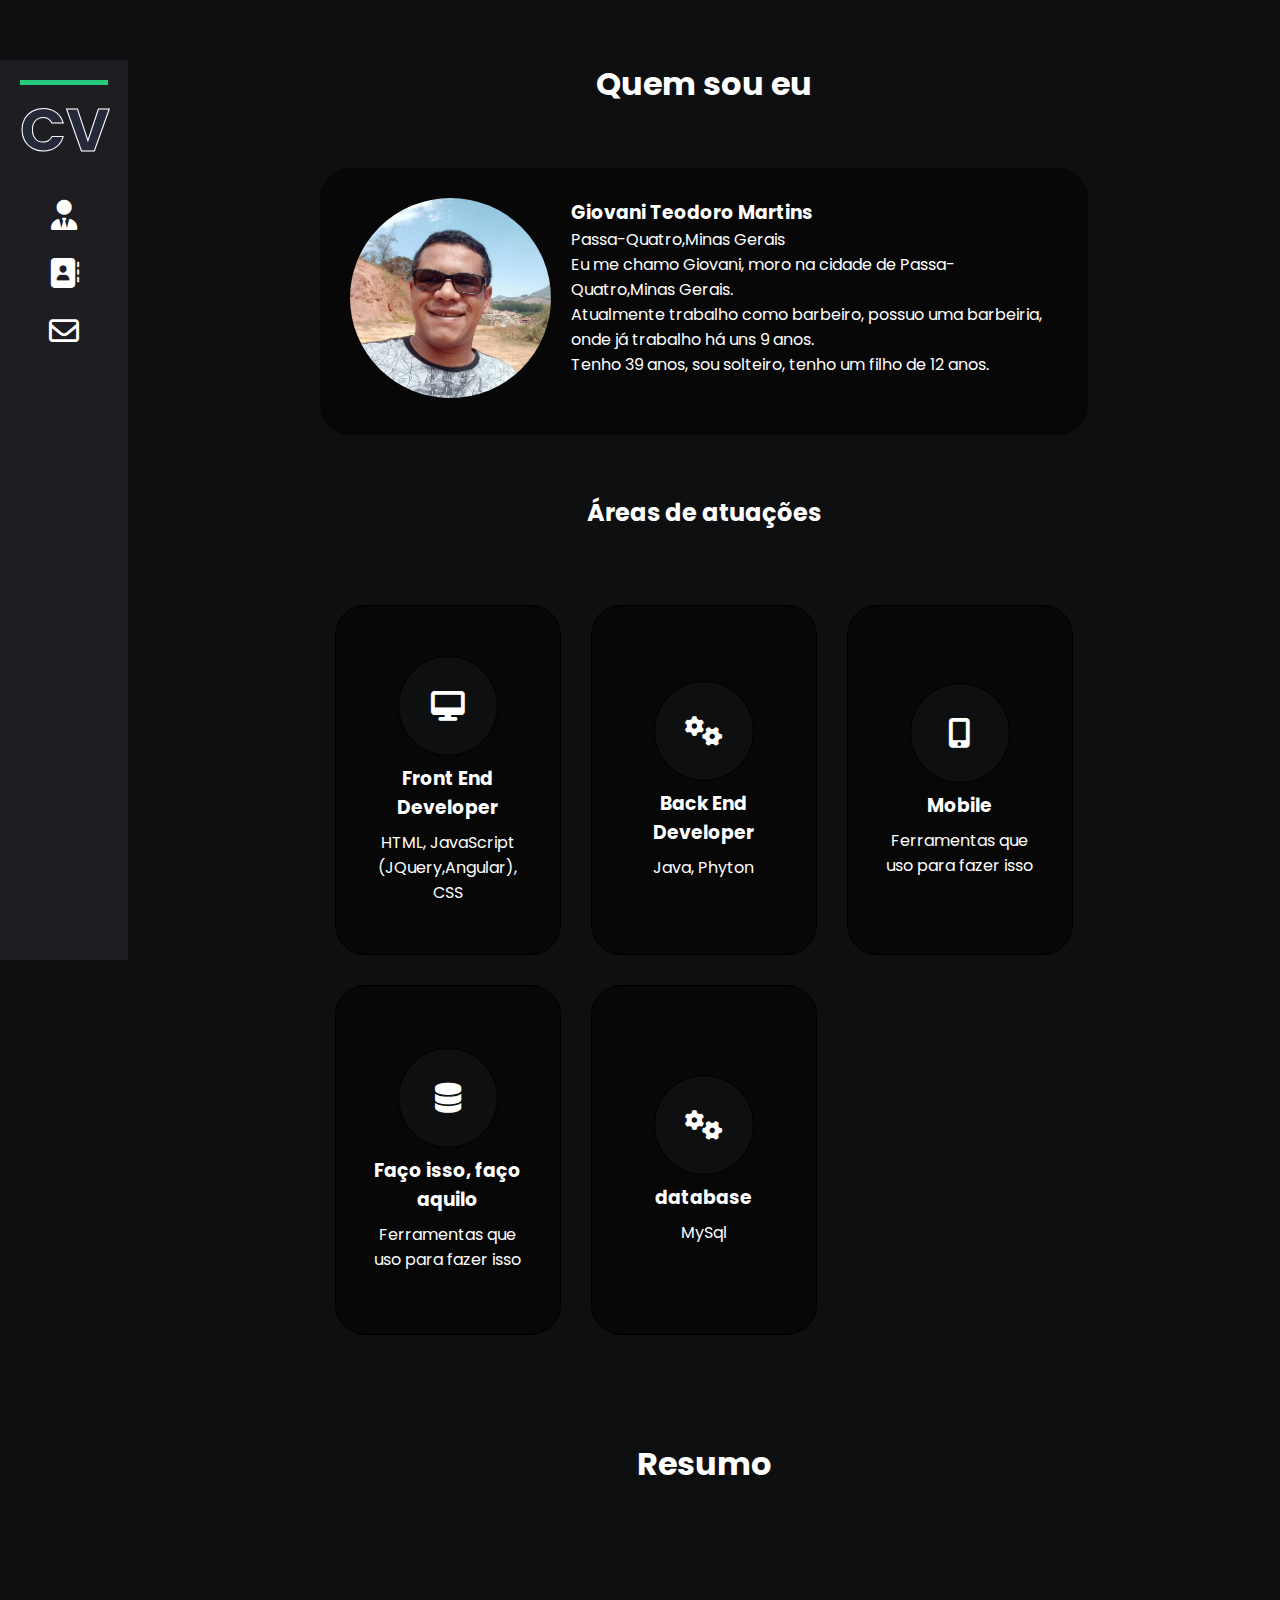
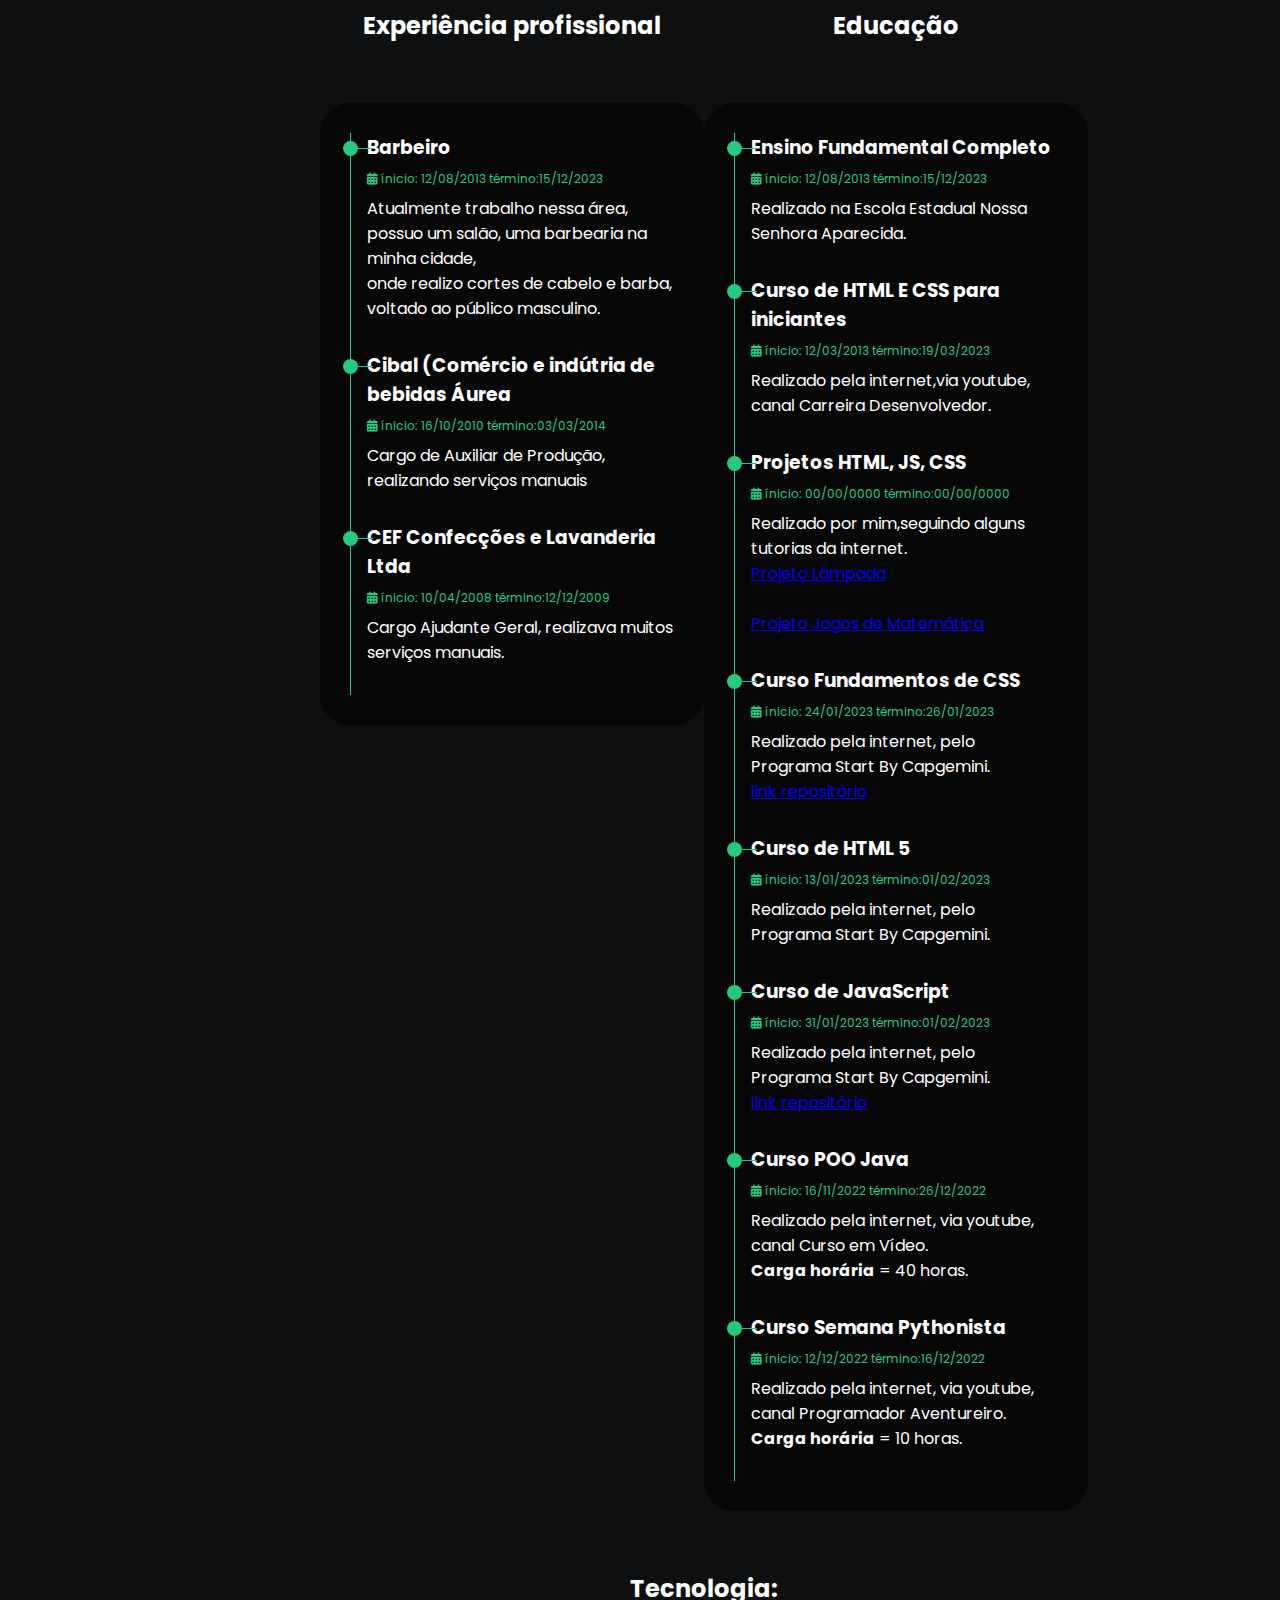
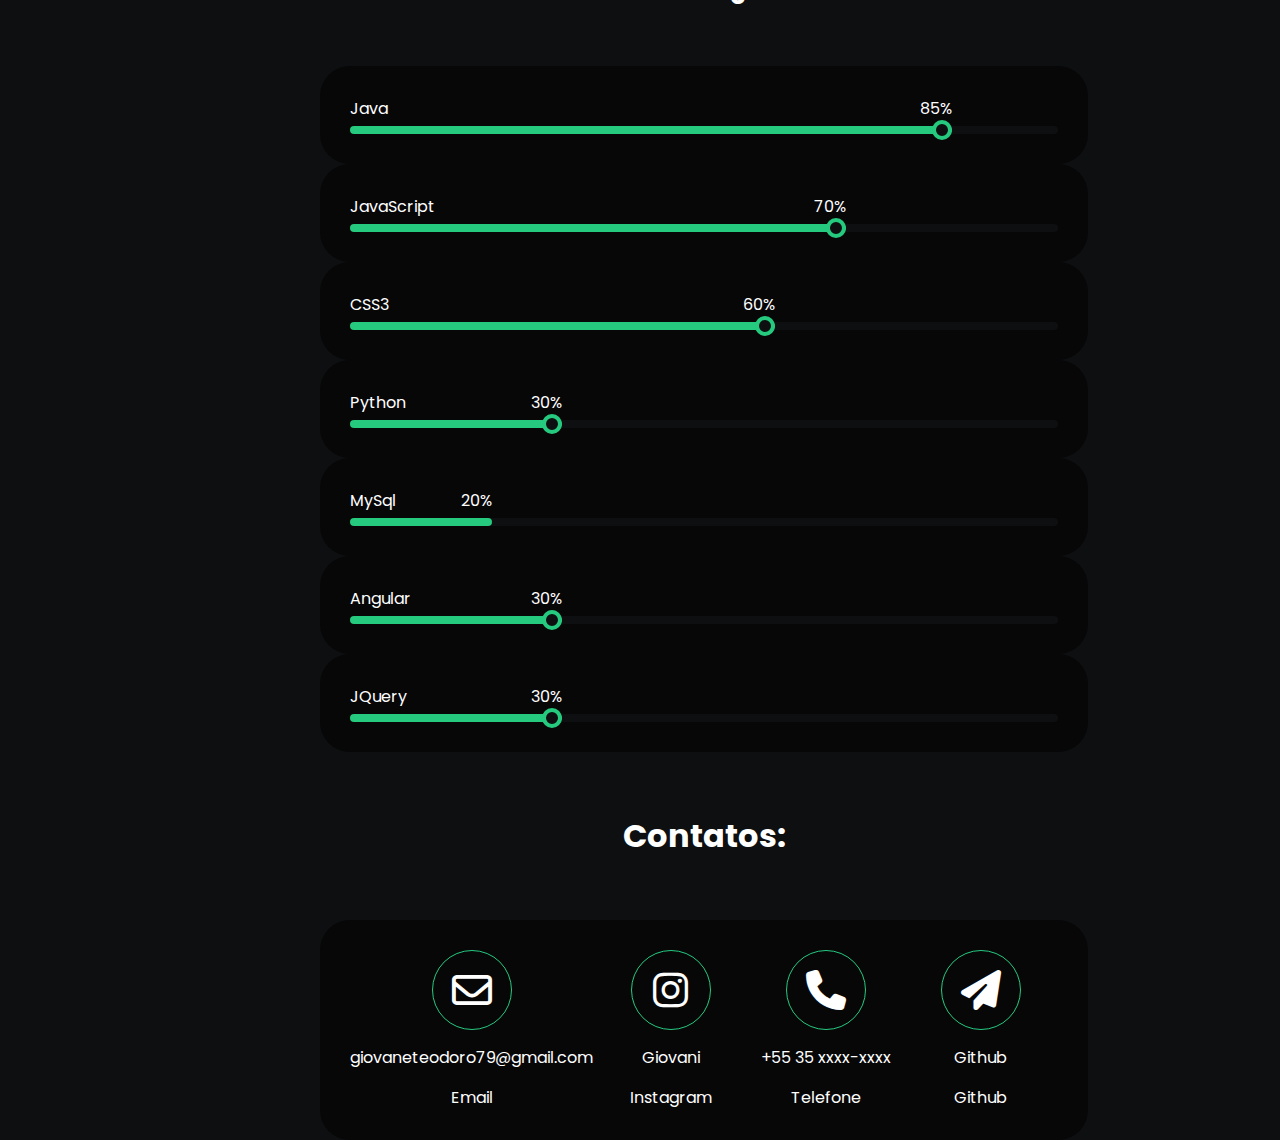
<file: CURSO_HTML_CSS/index.html>
<!DOCTYPE html>
<html lang="pt-br">
<head>
    <meta charset="UTF-8">
    <meta http-equiv="X-UA-Compatible" content="IE=edge">
    <meta name="viewport" content="width=device-width, initial-scale=1.0">
    <title>Curriculo</title>
    <link rel="stylesheet" href="style.css">
    <!----Fonts-->
    <link rel="preconnect" href="https://fonts.googleapis.com">
    <link rel="preconnect" href="https://fonts.gstatic.com" crossorigin>
    <link href="https://fonts.googleapis.com/css2?family=Poppins:wght@300;400;500;600&display=swap" rel="stylesheet">
    <link href="https://cdnjs.cloudflare.com/ajax/libs/font-awesome/6.3.0/css/all.min.css" rel="stylesheet">
</head>
<body>
    <main>
        <div>
            <!---menu---->
            <div class="menu">
            <p class="logo">
                <h2 data-text="CV" class="fill-animation">CV</h2>
            </p>
                <br>
                 <!---Link dentro da própria página-----><!---Figurinha mas é texto-->
                <a href="#sobreMim"> <i class="fa-solid fa-user-tie"></i></a><br>
                <br>
                <!--Link dentro da própria página----><!---Figurinha mas é texto-->
                <a href="#experiencia"><i class="fa-solid fa-address-book"></i></a></br>
                <br>
                <!---link dentro da própria página----><!---Figurinha mas é texto-->
                <a href="#contato"><i class="fa-regular fa-envelope"></i></a><br>
             <br>
            </div>
            <!---Corpo-do-site--->
            <div class="corpo">
                <div id="sobreMim">      
                    <h1 class="title">Quem sou eu</h1>
                    <!--Div-para-foto-e-mensagem---->
                    <div class="card-box card">
                        <!--Div-foto---->
                        <div class="card-box-img">
                            <img src="nego1.jpg" alt="foto do giovani"></img>
                        </div> 
                        <!---Div-Texto-lado-da-foto---->
                        <div class="card-box-body">
                            <h3>Giovani Teodoro Martins</h3>
                            <p>
                                Passa-Quatro,Minas Gerais</p>
                            <p>
                                Eu me chamo Giovani, moro na cidade de Passa-Quatro,Minas Gerais.
                            </p>
                            <p>
                                Atualmente trabalho como barbeiro, possuo uma barbeiria, onde já trabalho há uns 9 anos.<br>
                                Tenho 39 anos, sou solteiro, tenho um filho de 12 anos.<br>
                            </p>
                        </div>
                    </div>
                    <h2 class="title" >Áreas de atuações</h2>
                    <!---DIVs--serviços-->
                    <div id="servicos" class="service-container">
                        <!---Div 1 -sobre os serviços que já fiz ou faço---->
                        <div class="service-item">
                            <div class="service-item-card card ">
                                <!---icon--imagem que é texto-->
                                <div class="service-item-card-icon">
                                    <i class="fa-solid fa-desktop"></i>
                                </div>
                                <!---titulo do icon que é texto---->
                                <div class="service-item-card-title">
                                    <h3>Front End Developer</h3> 
                                </div>
                                <!---descrição ---->
                                <div class="service-item-card-description">
                                    <span>HTML, JavaScript (JQuery,Angular), CSS</span>
                                </div>
                            </div>
                        </div>
                        <!---Div 2 -sobre os serviços que já fiz ou faço---->
                        <div class="service-item">
                            <div class="service-item-card card">
                                <div class="service-item-card-icon">
                                    <i class="fa-solid fa-cogs"></i>
                                </div>
                                <div class="service-item-card-title">
                                    <h3>Back End Developer</h3> 
                                </div>
                                <div class="service-item-card-description">
                                    <span>Java, Phyton</span>
                                </div>
                            </div>
                        </div>
                        <!---Div 3 -sobre os serviços que já fiz ou faço---->
                        <div class="service-item">
                            <div class="service-item-card card">
                                <div class="service-item-card-icon">
                                    <i class="fa-solid fa-mobile-alt"></i>
                                </div>
                                <div class="service-item-card-title">
                                    <h3>Mobile</h3> 
                                </div>
                                <div class="service-item-card-description">
                                    <span>Ferramentas que uso para fazer isso</span>
                                </div>
                            </div>
                        </div>
                        <!---Div 4 -sobre os serviços que já fiz ou faço---->
                        <div class="service-item">
                            <div class="service-item-card card">
                                <div class="service-item-card-icon">
                                    <i class="fa-solid fa-database"></i>
                                </div>
                                <div class="service-item-card-title">
                                    <h3>Faço isso, faço aquilo</h3> 
                                </div>
                                <div class="service-item-card-description">
                                    <span>Ferramentas que uso para fazer isso</span>
                                </div>
                            </div>
                        </div>
                        <!---Div 5 -sobre os serviços que já fiz ou faço---->
                        <div class="service-item">
                            <div class="service-item-card card">
                                <div class="service-item-card-icon">
                                    <i class="fa-solid fa-cogs"></i>
                                </div>
                                <div class="service-item-card-title">
                                    <h3>database</h3> 
                                </div>
                                <div class="service-item-card-description">
                                    <span>MySql </span>
                                </div>
                            </div>
                        </div>
                    </div>
                </div>
                <!----DIVs - sobre a educação e experiência profissional---->
                <div class="educacao" id="experiencia">
                    <h1 class="title">Resumo</h1>
                    <div class="flexbox">
                        <!--DIVs- sobre experiências profissionais---->
                        <div class="flexbox-item">
                            <h2 class="title">
                                Experiência profissional
                            </h2>
                            <!--DIVs - separadas em blocos------>
                            <div class="card">
                                <!--bloco sobre trabalho 1---->
                                <div class="timeline-item">
                                    <div class="timeline-item-marker">
                                        <div class="timeline-item-marker-circule">
                                        </div>
                                        <div class="timeline-item-marker-line">
                                        </div>
                                    </div>
                                    <h3>Barbeiro</h3>
                                    <p class="timeline-item-period">
                                        <i class="fa-solid fa-calendar-days"></i>
                                        ínicio: 12/08/2013 término:15/12/2023
                                    </p>
                                    Atualmente trabalho nessa área, possuo um salão, uma barbearia na minha cidade, <br>
                                    onde realizo cortes de cabelo e barba, voltado ao público masculino.
                                </div>
                                <!----bloco sobre trabalho 2---->
                                <div class="timeline-item">
                                    <div class="timeline-item-marker">
                                        <!---Circulo, bolinha ---->
                                        <div class="timeline-item-marker-circule">
                                        </div>
                                        <!----linha que sai da bolinha---->
                                        <div class="timeline-item-marker-line">
                                        </div>
                                    </div>
                                    <!--Profissão-2--->
                                    <h3>Cibal (Comércio e indútria de bebidas Áurea</h3>
                                    <!---Periodo que trabalho--e tem uma figurinha ,imagem texto---->
                                    <p class="timeline-item-period">
                                        <i class="fa-solid fa-calendar-days"></i>
                                        ínicio: 16/10/2010 término:03/03/2014
                                    </p>
                                    Cargo de Auxiliar de Produção, realizando serviços manuais <br>
                                </div>
                                <!---bloco sobre trabalho 3---->
                                <div class="timeline-item">
                                    <div class="timeline-item-marker">
                                        <div class="timeline-item-marker-circule">
                                        </div>
                                        <div class="timeline-item-marker-line">
                                        </div>
                                    </div>
                                    <h3>CEF Confecções e Lavanderia Ltda</h3>
                                    <p class="timeline-item-period">
                                        <i class="fa-solid fa-calendar-days"></i>
                                        ínicio: 10/04/2008 término:12/12/2009
                                    </p>
                                        Cargo Ajudante Geral, realizava muitos serviços manuais. <br>
                                </div>
                            </div>
                        </div>
                        <!--DIVs- sobre a Educação----->
                        <div class="flexbox-item">
                            <h2 class="title">
                                Educação
                            </h2>
                            <div class="card">
                                <!--Escola--->
                                <div class="timeline-item">
                                    <div class="timeline-item-marker">
                                        <div class="timeline-item-marker-circule">
                                        </div>
                                        <div class="timeline-item-marker-line">
                                        </div>
                                    </div>
                                    <h3>Ensino Fundamental Completo</h3>
                                        <p class="timeline-item-period">
                                        <i class="fa-solid fa-calendar-days"></i>
                                            ínicio: 12/08/2013 término:15/12/2023
                                        </p>
                                            Realizado na Escola Estadual Nossa Senhora Aparecida.<br>
                                </div>
                                <!---Curso HTML-CSS3---->
                                <div class="timeline-item">
                                    <div class="timeline-item-marker">
                                        <div class="timeline-item-marker-circule">
                                        </div>
                                        <div class="timeline-item-marker-line">
                                        </div>
                                    </div>
                                    <h3>Curso de HTML E CSS para iniciantes</h3>
                                        <p class="timeline-item-period">
                                        <i class="fa-solid fa-calendar-days"></i>
                                            ínicio: 12/03/2013 término:19/03/2023
                                        </p>
                                            Realizado pela internet,via youtube, canal Carreira Desenvolvedor.<br>
                                </div>
                                <!---Projetos-HTML-JS-CSS----->
                                <div class="timeline-item">
                                    <div class="timeline-item-marker">
                                        <div class="timeline-item-marker-circule">
                                        </div>
                                        <div class="timeline-item-marker-line">
                                        </div>
                                    </div>
                                    <h3>Projetos HTML, JS, CSS</h3>
                                        <p class="timeline-item-period">
                                        <i class="fa-solid fa-calendar-days"></i>
                                            ínicio: 00/00/0000 término:00/00/0000
                                        </p>
                                            Realizado por mim,seguindo alguns tutorias da internet.<br>
                                            <a href="https://giovanep4mg.github.io/Projeto_Lampada_JS_CSS_HTML/"> Projeto Lâmpada </a><br>
                                            <br>
                                            <a href="https://giovanep4mg.github.io/jogo_Matematica_HTML-JS-CSS/"> Projeto Jogos de Matemática</a>
                                </div>
                                <!---Curso-Fundamentos-CSS---->
                                <div class="timeline-item">
                                    <div class="timeline-item-marker">
                                        <div class="timeline-item-marker-circule">
                                        </div>
                                        <div class="timeline-item-marker-line">
                                        </div>
                                    </div>
                                    <h3>Curso Fundamentos de CSS</h3>
                                        <p class="timeline-item-period">
                                        <i class="fa-solid fa-calendar-days"></i>
                                            ínicio: 24/01/2023 término:26/01/2023
                                        </p>
                                            Realizado pela internet, pelo Programa Start By Capgemini.<br>
                                            <a href="https://giovanep4mg.github.io/fundamendos-do-CSS/Aula2_Primeiro_Bloco_de_Instrucao.html">link repositório</a>
                                </div>
                                <!---Curso HTML-5---->
                                <div class="timeline-item">
                                    <div class="timeline-item-marker">
                                        <div class="timeline-item-marker-circule">
                                        </div>
                                        <div class="timeline-item-marker-line">
                                        </div>
                                    </div>
                                    <h3>Curso de HTML 5</h3>
                                        <p class="timeline-item-period">
                                        <i class="fa-solid fa-calendar-days"></i>
                                            ínicio: 13/01/2023 término:01/02/2023
                                        </p>
                                            Realizado pela internet, pelo Programa Start By Capgemini.<br>
                                </div>
                                <!---Curso-JavaScript----->
                                <div class="timeline-item">
                                    <div class="timeline-item-marker">
                                        <div class="timeline-item-marker-circule">
                                        </div>
                                        <div class="timeline-item-marker-line">
                                        </div>
                                    </div>
                                    <h3>Curso de JavaScript</h3>
                                        <p class="timeline-item-period">
                                        <i class="fa-solid fa-calendar-days"></i>
                                            ínicio: 31/01/2023 término:01/02/2023
                                        </p>
                                            Realizado pela internet, pelo Programa Start By Capgemini.<br>
                                            <a href="https://giovanep4mg.github.io/JavaScript_aulas/">link repositório</a>
                                </div>
                                <!---Curso-POO-JAVA-Orientação a objetos---->
                                <div class="timeline-item">
                                    <div class="timeline-item-marker">
                                        <div class="timeline-item-marker-circule">
                                        </div>
                                        <div class="timeline-item-marker-line">
                                        </div>
                                    </div>
                                    <h3>Curso POO Java </h3>
                                        <p class="timeline-item-period">
                                        <i class="fa-solid fa-calendar-days"></i>
                                            ínicio: 16/11/2022 término:26/12/2022
                                        </p>
                                            Realizado pela internet, via youtube, canal Curso em Vídeo.<br>
                                           <b>Carga horária</b> = 40 horas.<br>
                                </div>
                                <!---Curso-Semana-Pythonista---->
                                <div class="timeline-item">
                                    <div class="timeline-item-marker">
                                        <div class="timeline-item-marker-circule">
                                        </div>
                                        <div class="timeline-item-marker-line">
                                        </div>
                                    </div>
                                    <h3>Curso Semana Pythonista</h3>
                                        <p class="timeline-item-period">
                                        <i class="fa-solid fa-calendar-days"></i>
                                            ínicio: 12/12/2022 término:16/12/2022
                                        </p>
                                            Realizado pela internet, via youtube, canal Programador Aventureiro.<br>
                                           <b>Carga horária</b> = 10 horas.<br>
                                </div>
                            </div>
                        </div>
                    </div>
                    <!--programas/tecnologia que você usa----->
                    <h2 class="title">Tecnologia:</h2>
                    <!---Bloco sobre as porcentagens das tecnologias ultilizadas------>
                    <div class="card padding-top-60">
                        <!--Barra de progresso---->
                        <div class="progress-bar">
                            <!--titulo, nome da tecnologia----->
                            <div class="progress-bar-title">
                                Java
                            </div>
                            <!------->
                            <div class="progress-bar-done" style="width: 85%;">
                                <!---Valor em porcentagem---->
                                <div class="progress-bar-done-text">
                                    85%
                                </div>
                                <!--bolinha na barra de progresso---->
                                <div class="progress-bar-check">
                                </div>
                            </div>
                        </div>
                    </div>
                    <!---Bloco sobre as porcentagens das tecnologias ultilizadas------>
                    <div class="card padding-top-60">
                        <!--Barra de progresso---->
                        <div class="progress-bar">
                            <!--titulo, nome da tecnologia----->
                            <div class="progress-bar-title">
                                JavaScript
                            </div>
                            <!------->
                            <div class="progress-bar-done" style="width: 70%;">
                                <!---Valor em porcentagem---->
                                <div class="progress-bar-done-text">
                                    70%
                                </div>
                                <!--bolinha na barra de progresso---->
                                <div class="progress-bar-check">
                                </div>
                            </div>
                        </div>
                    </div>
                    <!---Bloco sobre as porcentagens das tecnologias ultilizadas------>
                    <div class="card padding-top-60">
                        <!--Barra de progresso---->
                        <div class="progress-bar">
                            <!--titulo, nome da tecnologia----->
                            <div class="progress-bar-title">
                                CSS3
                            </div>
                            <!------->
                            <div class="progress-bar-done" style="width: 60%;">
                                <!---Valor em porcentagem---->
                                <div class="progress-bar-done-text">
                                    60%
                                </div>
                                <!--bolinha na barra de progresso---->
                                <div class="progress-bar-check">
                                </div>
                            </div>
                        </div>
                    </div>
                    <!---Bloco sobre as porcentagens das tecnologias ultilizadas------>
                    <div class="card padding-top-60">
                        <!--Barra de progresso---->
                        <div class="progress-bar">
                            <!--titulo, nome da tecnologia----->
                            <div class="progress-bar-title">
                                Python
                            </div>
                            <!------->
                            <div class="progress-bar-done" style="width: 30%;">
                                <!---Valor em porcentagem---->
                                <div class="progress-bar-done-text">
                                    30%
                                </div>
                                <!--bolinha na barra de progresso---->
                                <div class="progress-bar-check">
                                </div>
                            </div>
                        </div>
                    </div>
                    <!---Bloco sobre as porcentagens das tecnologias ultilizadas------>
                    <div class="card padding-top-60">
                        <!--Barra de progresso---->
                        <div class="progress-bar">
                            <!--titulo, nome da tecnologia----->
                            <div class="progress-bar-title">
                                MySql
                            </div>
                            <!------->
                            <div class="progress-bar-done" style="width: 20%;">
                                <!---Valor em porcentagem---->
                                <div class="progress-bar-done-text">
                                    20%
                                </div>
                            </div>
                        </div>
                    </div>
                    <!---Bloco sobre as porcentagens das tecnologias ultilizadas------>
                    <div class="card padding-top-60">
                        <!--Barra de progresso---->
                        <div class="progress-bar">
                            <!--titulo, nome da tecnologia----->
                            <div class="progress-bar-title">
                                Angular
                            </div>
                            <!------->
                            <div class="progress-bar-done" style="width: 30%;">
                                <!---Valor em porcentagem---->
                                <div class="progress-bar-done-text">
                                    30%
                                </div>
                                <!--bolinha na barra de progresso---->
                                <div class="progress-bar-check">
                                </div>
                            </div>
                        </div>
                    </div>
                    <!---Bloco sobre as porcentagens das tecnologias ultilizadas------>
                    <div class="card padding-top-60">
                        <!--Barra de progresso---->
                        <div class="progress-bar">
                            <!--titulo, nome da tecnologia----->
                            <div class="progress-bar-title">
                                JQuery
                            </div>
                            <!------->
                            <div class="progress-bar-done" style="width: 30%;">
                                <!---Valor em porcentagem---->
                                <div class="progress-bar-done-text">
                                    30%
                                </div>
                                <!--bolinha na barra de progresso---->
                                <div class="progress-bar-check">
                                </div>
                            </div>
                        </div>
                    </div>
                </div>
                <!--Div-de-contato-com-os-links----->
                <div id="contato">
                    <!---Links -dos-contatos---->
                    <h1 class="title">Contatos:</h1>
                    <!---DIVs - de contatos---->
                    <div class="card flexbox " >
                        <!---Div para contato email---->
                        <div class="contact-item flexbox">
                            <div class="contact-item-icon">
                                <i class="fa-regular fa-envelope"></i></i>
                            </div>
                            <div class="contact-item-value">
                                <a href="mailto:giovaneteodoro79@gmail.com">giovaneteodoro79@gmail.com</a>
                            </div>
                            <div class="contact-item-description">
                                Email
                            </div>
                        </div>
                        <!---Div contato instagram---->
                        <div class="contact-item flexbox">
                            <div class="contact-item-icon">
                                <i class="fab fa-instagram"></i>
                            </div>
                            <div class="contact-item-value">
                                <a href="https://www.instagram.com/giovanineguinho/">Giovani</a> <br>
                            </div>
                            <div class="contact-item-description">
                                Instagram
                            </div>
                        </div>
                        <!---Div contato telefone----->
                        <div class="contact-item flexbox">
                            <div class="contact-item-icon">
                                <i class="fas fa-phone"></i>
                            </div>
                            <div class="contact-item-value">
                                +55 35 xxxx-xxxx
                            </div>
                            <div class="contact-item-description">
                                Telefone
                            </div>
                        </div>
                        <!---Div contato github----->
                        <div class="contact-item flexbox">
                            <div class="contact-item-icon">
                                <i class="fas fa-paper-plane"></i>
                            </div>
                            <div class="contact-item-value">
                                <a href="https://github.com/giovanep4mg">Github</a>
                            </div>
                            <div class="contact-item-description">
                                Github
                            </div>
                        </div>
                    </div>
                </div>
            </div>
        </div>
    </table>
</main>
</body>
</html>
</file>
<file: CURSO_HTML_CSS/style.css>
html {
    /* deixar os links, movimentos dentro da página, mais suaves */
    scroll-behavior: smooth;
}

/* vai aplicar em todos elementos */
* {
    /* defini se a borda será dentro ou fora do elemento */
    box-sizing: border-box;
    /* margem da página, se não colocar zero "0", vai ter alguma margem */
    margin: 0px;
    padding: 0px;
}

/* vai colocar essas modificações em tudo que estiver dentro do "body" */
body {
    /* cor do fundo */
    background-color: #0e0f10;
    /* cor do texto */
    color: white;
    /* fonte do texto */
    font-family: 'Poppins', sans-serif;
}


.tabela {
    /* largura do conteúdo */
    width: 100%;
    /* altura do conteúdo */
    height: 100vh;
    /* cria uma borda no elemento,conteúdo */
    border-collapse: collapse;
}


.menu {
    background-color: #1d1d22;
    /* largura do conteúdo */
    width: 10%;
    /* espaço entre o conteúdo e a borda */
    padding: 20px;
    vertical-align: top;
    text-align: center;
    position: fixed;
    height: 100%;
}

.corpo {
    /* espaço entre o conteúdo e a borda, lado direito*/
    padding-left: 25%;
    /* espaço entre o conteúdo e a borda, lado esquerdo*/
    padding-right: 15%;
    /* alinhamento vertical, do texto */
    vertical-align: top;
}

.title {
    /* margem da página, no topo da página, se não colocar zero "0", vai ter */
    margin-top: 60px;
    /* margem da página, fundo, se não colocar zero "0", vai ter */
    margin-bottom: 60px;
    /* alinhamento de texto, centralizou */
    text-align: center;
}

.card-box {
    /* mostrar */
    display: flex;
}

.card-box-img img {
    height: 200px;
    border-radius: 50%;
}

.card-box-body {
    margin-left: 20px;
}

.menu a {
    color: white;
    text-decoration: none;
}

.menu a:hover {
    color: #25ca7f;
}

.menu i {
    font-size: 30px;
}

.menu .logo {
    font-size: 40px;
    font-weight: 600;
    border-bottom: 5px solid #25ca7f;
}

#sobreMim {
    padding-bottom: 30px;
    min-height: 1000px;
}



.service-container {
    display: flex;
    flex-wrap: wrap;


}

.service-item {
    /* fazer calculo para ter a margem correta,*/
    width: calc(33.33% - 30px);
    /* coloca uma margem de espaço, entre os elementos */
    margin: 15px;
}

.service-item-card {
    border: 1px solid black;
    height: 350px;
    display: flex;
    flex-direction: column;
    align-items: center;
    justify-content: center;
}

.service-item-card:hover {
    border: 1px solid #25ca7f;
}


.service-item-card-icon {
    background-color: #0e0f10;
    height: 100px;
    border: 1px solid black;
    width: 100px;
    border-radius: 50%;
    display: flex;
    align-items: center;
    justify-content: center;
}

.service-item-card-icon:hover {
    border: 1px solid #25ca7f;
}

.service-item-card-icon i {
    font-size: 30px;
}

.service-item-card-title {
    text-align: center;
    margin-top: 8px;
    margin-bottom: 8px;
}

.service-item-card-description {
    text-align: center;
}

.flexbox {
    display: flex;
}

.flexbox-item {
    width: 50%;
}

.card {
    /* cor de fundo */
    background-color: #070708;
    /* espaço entre o conteúdo e a borda  */
    padding: 30px;
    /* arredonda a borda */
    border-radius: 30px;
}

.timeline-item {
    padding-bottom: 30px;
    border-left: 1px solid #25ca7f;
    padding-left: 16px;
    position: relative;
}

.timeline-item-period {
    font-size: 12px;
    color: #25ca7f;
    margin-top: 8px;
    margin-bottom: 8px;
}

.timeline-item-marker {
    display: flex;
    align-items: center;
    position: absolute;
    top: 8px;
    left: -8px;
}


.timeline-item-marker-circule {
    height: 15px;
    width: 15px;
    background: #25ca7f;
    border-radius: 50%;
}

.timeline-item-marker-line {
    height: 1px;
    width: 15px;
    background: #25ca7f;
}

/* deixar espaço no topo, quando usar os links */
#sobreMim,
#experiencia,
#contato {
    scroll-margin-top: 50px;
}


.progress-bar {
    background-color: #0e0f10;
    height: 8px;
    border-radius: 8px;
    position: relative;
    margin-bottom: 0px;
}


.progress-bar-done {
    background: #25ca7f;
    height: 100%;
    border-radius: 8px;
    position: relative;

}

.progress-bar-check {
    width: 20px;
    height: 20px;
    border: 4px solid #25ca7f;
    border-radius: 50%;
    position: absolute;
    right: 0px;
    top: -6px;
    background-color: #0e0f10;
}

.progress-bar-title {
    position: absolute;
    top: -30px;
}

.progress-bar-done-text {
    position: absolute;
    top: -30px;
    right: 0px;
}

.padding-top-60 {
    padding-top: 60px;
}

.contact-item {
    text-align: center;
    flex-direction: column;
    width: 50%;
    align-items: center;
    gap: 15px;
}

.contact-item-icon {
    font-size: 40px;
    border: 1px solid #25ca7f;
    width: 80px;
    height: 80px;
    border-radius: 50%;
    display: flex;
    align-items: center;
    justify-content: center;
}

.contact-item-value a {
    color: white;
    text-decoration: none;
}

.contact-item-value a:hover {
    text-decoration: underline;
    color: aqua;
}

h2.fill-animation {
    position: relative;
    color: #252839;
    -webkit-text-stroke: 1px white;
    text-transform: uppercase;
    font-size: 60px;
}

h2.fill-animation::before {
    content: attr(data-text);
    position: absolute;
    top: 0;
    left: 0;
    width: 0;
    height: 100%;
    color: #01fe87;
    -webkit-text-stroke: 0vw #383d52;
    overflow: hidden;
    animation: animate 6s linear forwards;
}

@keyframes animate {

    0% {
        width: 0;
    }

    100% {
        width: 100%;
    }
}
</file>
